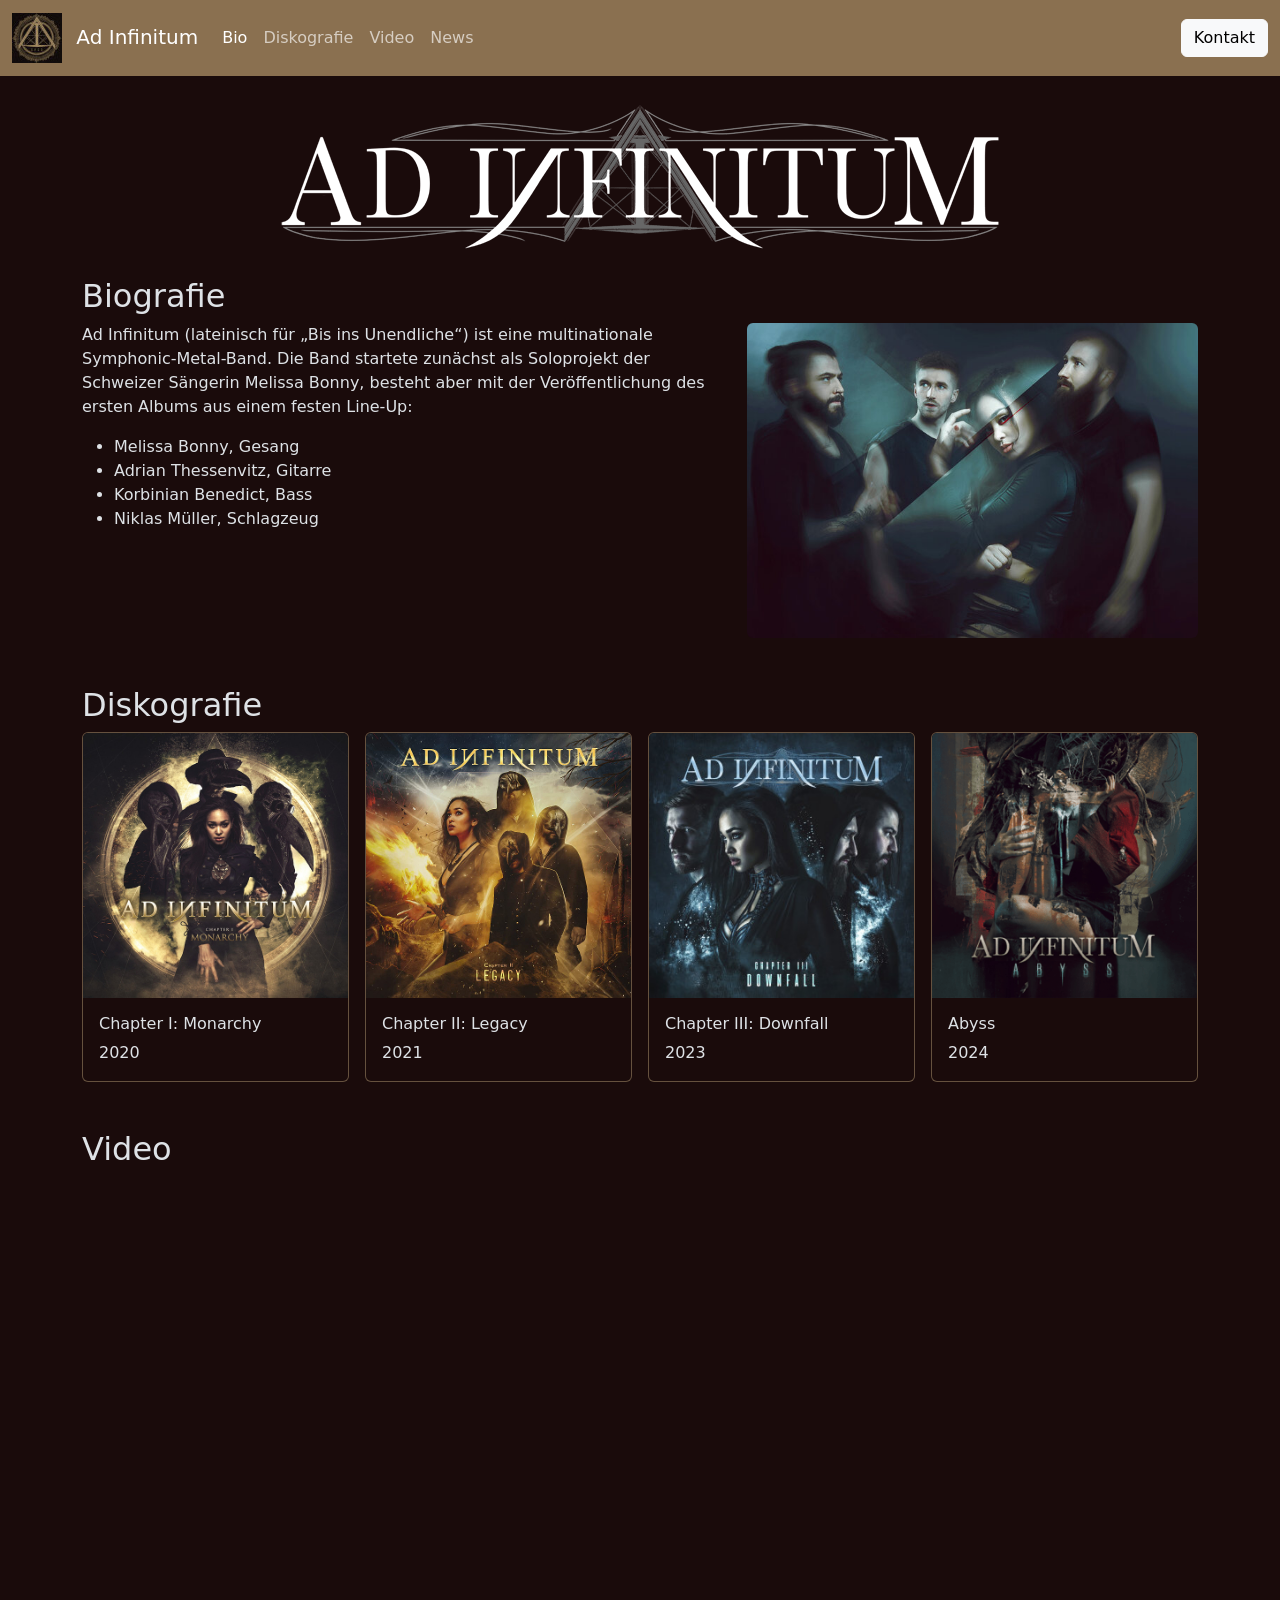
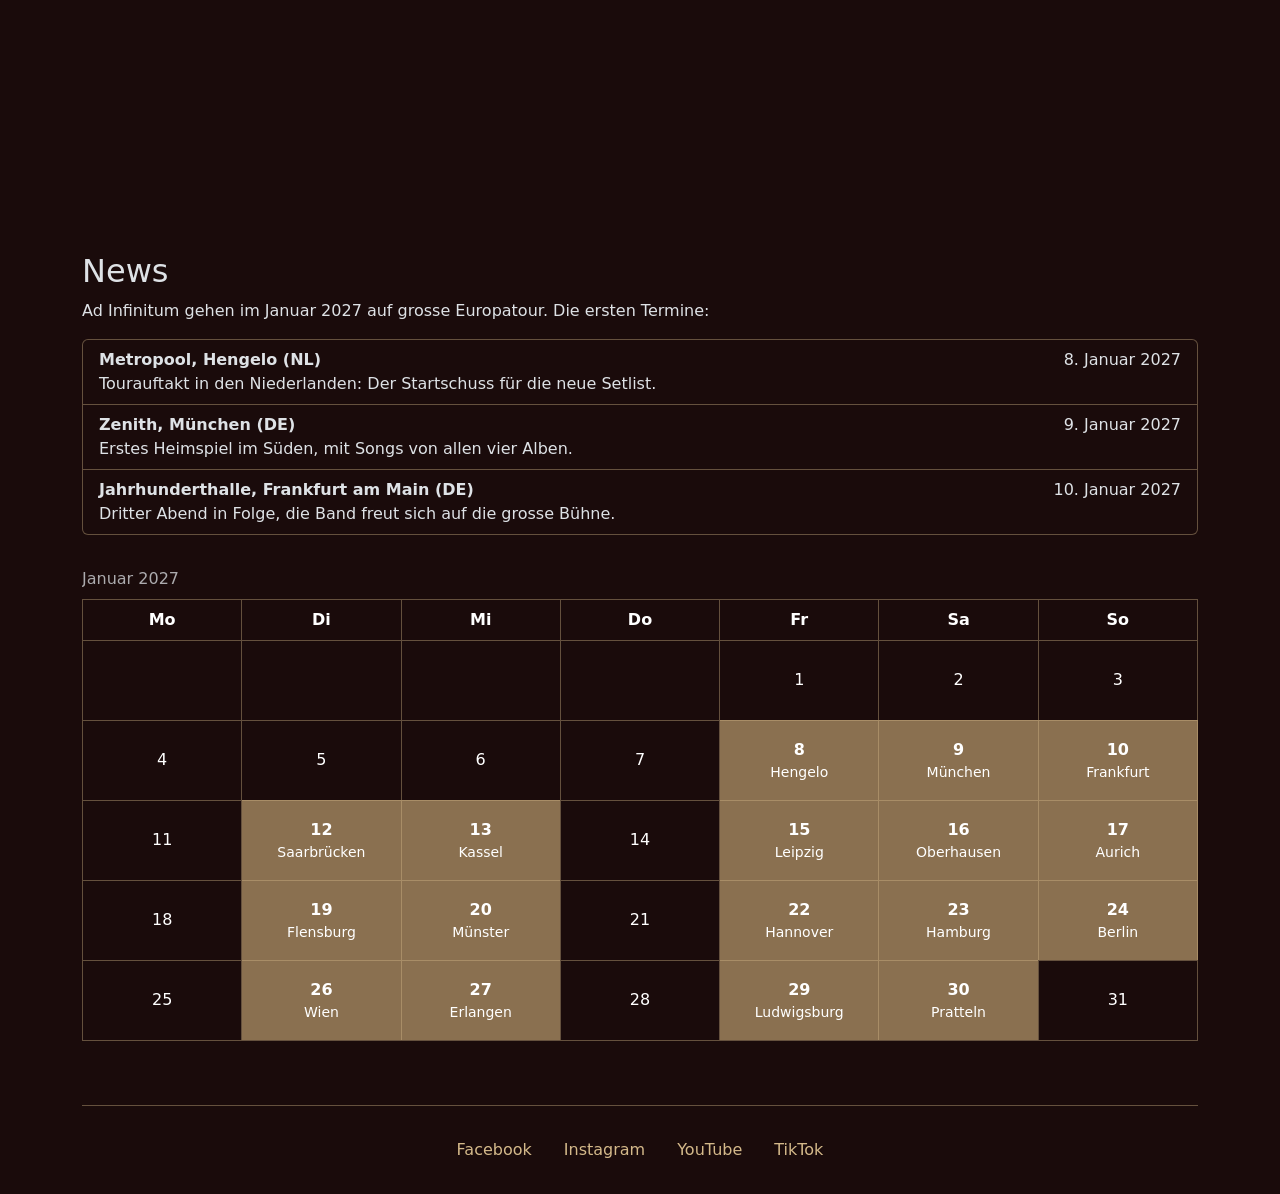
<file: index.html>
<!doctype html>
<html lang="de">
<head>
  <meta charset="utf-8">
  <meta name="viewport" content="width=device-width, initial-scale=1">
  <title>Ad Infinitum</title>
  <link href="assets/img/icon.png" rel="icon" type="image/png">
  <link href="vendor/bootstrap/bootstrap.min.css" rel="stylesheet">
  <link href="index.css" rel="stylesheet">
</head>
<body data-bs-theme="dark" data-bs-spy="scroll" data-bs-target="#mainNav">
  <nav id="mainNav" class="navbar navbar-expand-sm sticky-top bg-primary">
    <div class="container-fluid">
      <a class="navbar-brand" href="#">
        <img src="assets/img/icon.jpg" alt="Logo" width="50" height="50" class="d-inline-block me-2">
        Ad Infinitum
      </a>
      <button class="navbar-toggler"
          type="button"
          data-bs-toggle="collapse"
          data-bs-target="#navMenu"
          aria-controls="navMenu"
          aria-expanded="false"
          aria-label="Navigation umschalten">
        <span class="navbar-toggler-icon"></span>
      </button>
      <div class="collapse navbar-collapse" id="navMenu">
        <div class="navbar-nav me-auto">
          <a class="nav-link" href="#bio">Bio</a>
          <a class="nav-link" href="#albums">Diskografie</a>
          <a class="nav-link" href="#video">Video</a>
          <a class="nav-link" href="#news">News</a>
        </div>
        <a class="btn btn-light" href="form.html">Kontakt</a>
      </div>
    </div>
  </nav>
  <div class="container">
    <img src="assets/img/title.png" class="img-fluid d-block mx-auto mt-4 mb-3" alt="Ad Infinitum">
    <main>
      <section id="bio" class="mb-5">
        <h2>Biografie</h2>
        <div class="row">
          <div class="col-md-7">
            <p>
              Ad Infinitum (lateinisch für „Bis ins Unendliche“) ist eine multinationale
              Symphonic-Metal-Band. Die Band startete zunächst als Soloprojekt der Schweizer Sängerin
              Melissa Bonny, besteht aber mit der Veröffentlichung des ersten Albums aus einem festen
              Line-Up:
            </p>
            <ul>
              <li>Melissa Bonny, Gesang</li>
              <li>Adrian Thessenvitz, Gitarre</li>
              <li>Korbinian Benedict, Bass</li>
              <li>Niklas Müller, Schlagzeug</li>
            </ul>
          </div>
          <div class="col-md-5">
            <img class="img-fluid rounded"
                src="assets/img/band/band.jpg"
                width="640"
                height="446"
                alt="Bandfoto von Ad Infinitum: vier Bandmitglieder in düsterem, blaugrünem Licht">
          </div>
        </div>
      </section>
      <section id="albums" class="mb-5">
        <h2>Diskografie</h2>
        <div class="row row-cols-2 row-cols-md-4 g-3">
          <div class="col">
            <div class="card h-100">
              <img class="card-img-top h-auto"
                  src="assets/img/albums/Chapter_I_Monarchy.jpg"
                  width="300"
                  height="300"
                  alt="Albumcover von Chapter I: Monarchy">
              <div class="card-body">
                <h3 class="card-title h6">Chapter I: Monarchy</h3>
                <p class="card-text">2020</p>
              </div>
            </div>
          </div>
          <div class="col">
            <div class="card h-100">
              <img class="card-img-top h-auto"
                  src="assets/img/albums/Chapter_II_Legacy.jpg"
                  width="300"
                  height="300"
                  alt="Albumcover von Chapter II: Legacy">
              <div class="card-body">
                <h3 class="card-title h6">Chapter II: Legacy</h3>
                <p class="card-text">2021</p>
              </div>
            </div>
          </div>
          <div class="col">
            <div class="card h-100">
              <img class="card-img-top h-auto"
                  src="assets/img/albums/Chapter_III_Downfall.jpg"
                  width="300"
                  height="300"
                  alt="Albumcover von Chapter III: Downfall">
              <div class="card-body">
                <h3 class="card-title h6">Chapter III: Downfall</h3>
                <p class="card-text">2023</p>
              </div>
            </div>
          </div>
          <div class="col">
            <div class="card h-100">
              <img class="card-img-top h-auto"
                  src="assets/img/albums/Abyss.png"
                  width="300"
                  height="300"
                  alt="Albumcover von Abyss">
              <div class="card-body">
                <h3 class="card-title h6">Abyss</h3>
                <p class="card-text">2024</p>
              </div>
            </div>
          </div>
        </div>
      </section>
      <section id="video" class="mb-5">
        <h2>Video</h2>
        <div class="ratio ratio-16x9">
          <iframe src="https://www.youtube-nocookie.com/embed/Qk1akD6HVDU"
              title="Ad Infinitum - From The Ashes (Official Video)"
              allow="encrypted-media; picture-in-picture"
              referrerpolicy="strict-origin-when-cross-origin"
              allowfullscreen></iframe>
        </div>
      </section>
      <section id="news" class="mb-5">
        <h2>News</h2>
        <p>Ad Infinitum gehen im Januar 2027 auf grosse Europatour. Die ersten Termine:</p>
        <ul class="list-group">
          <li class="list-group-item">
            <div class="d-flex justify-content-between">
              <span class="fw-bold">Metropool, Hengelo (NL)</span>
              <time class="text-nowrap ms-3" datetime="2027-01-08">8. Januar 2027</time>
            </div>
            <p class="mb-0">Tourauftakt in den Niederlanden: Der Startschuss für die neue Setlist.</p>
          </li>
          <li class="list-group-item">
            <div class="d-flex justify-content-between">
              <span class="fw-bold">Zenith, München (DE)</span>
              <time class="text-nowrap ms-3" datetime="2027-01-09">9. Januar 2027</time>
            </div>
            <p class="mb-0">Erstes Heimspiel im Süden, mit Songs von allen vier Alben.</p>
          </li>
          <li class="list-group-item">
            <div class="d-flex justify-content-between">
              <span class="fw-bold">Jahrhunderthalle, Frankfurt am Main (DE)</span>
              <time class="text-nowrap ms-3" datetime="2027-01-10">10. Januar 2027</time>
            </div>
            <p class="mb-0">Dritter Abend in Folge, die Band freut sich auf die grosse Bühne.</p>
          </li>
        </ul>
        <div class="table-responsive mt-4">
          <table class="table table-bordered text-center align-middle calendar">
            <caption class="caption-top">Januar 2027</caption>
            <thead>
            <tr>
              <th scope="col">Mo</th>
              <th scope="col">Di</th>
              <th scope="col">Mi</th>
              <th scope="col">Do</th>
              <th scope="col">Fr</th>
              <th scope="col">Sa</th>
              <th scope="col">So</th>
            </tr>
            </thead>
            <tbody>
            <tr>
              <td></td>
              <td></td>
              <td></td>
              <td></td>
              <td>1</td>
              <td>2</td>
              <td>3</td>
            </tr>
            <tr>
              <td>4</td>
              <td>5</td>
              <td>6</td>
              <td>7</td>
              <td class="event">8<small class="d-none d-md-block">Hengelo</small></td>
              <td class="event">9<small class="d-none d-md-block">München</small></td>
              <td class="event">10<small class="d-none d-md-block">Frankfurt</small></td>
            </tr>
            <tr>
              <td>11</td>
              <td class="event">12<small class="d-none d-md-block">Saarbrücken</small></td>
              <td class="event">13<small class="d-none d-md-block">Kassel</small></td>
              <td>14</td>
              <td class="event">15<small class="d-none d-md-block">Leipzig</small></td>
              <td class="event">16<small class="d-none d-md-block">Oberhausen</small></td>
              <td class="event">17<small class="d-none d-md-block">Aurich</small></td>
            </tr>
            <tr>
              <td>18</td>
              <td class="event">19<small class="d-none d-md-block">Flensburg</small></td>
              <td class="event">20<small class="d-none d-md-block">Münster</small></td>
              <td>21</td>
              <td class="event">22<small class="d-none d-md-block">Hannover</small></td>
              <td class="event">23<small class="d-none d-md-block">Hamburg</small></td>
              <td class="event">24<small class="d-none d-md-block">Berlin</small></td>
            </tr>
            <tr>
              <td>25</td>
              <td class="event">26<small class="d-none d-md-block">Wien</small></td>
              <td class="event">27<small class="d-none d-md-block">Erlangen</small></td>
              <td>28</td>
              <td class="event">29<small class="d-none d-md-block">Ludwigsburg</small></td>
              <td class="event">30<small class="d-none d-md-block">Pratteln</small></td>
              <td>31</td>
            </tr>
            </tbody>
          </table>
        </div>
      </section>
    </main>
    <footer class="border-top py-4">
      <nav class="nav justify-content-center" aria-label="Social Media">
        <a class="nav-link" href="https://www.facebook.com/AdInfinitumMusic">Facebook</a>
        <a class="nav-link" href="https://instagram.com/adinfinitumofficial/">Instagram</a>
        <a class="nav-link" href="https://www.youtube.com/@adinfinitumofficial">YouTube</a>
        <a class="nav-link" href="https://www.tiktok.com/@adinfinitumofficial">TikTok</a>
      </nav>
    </footer>
  </div>
  <script src="vendor/bootstrap/bootstrap.bundle.min.js"></script>
</body>
</html>
</file>
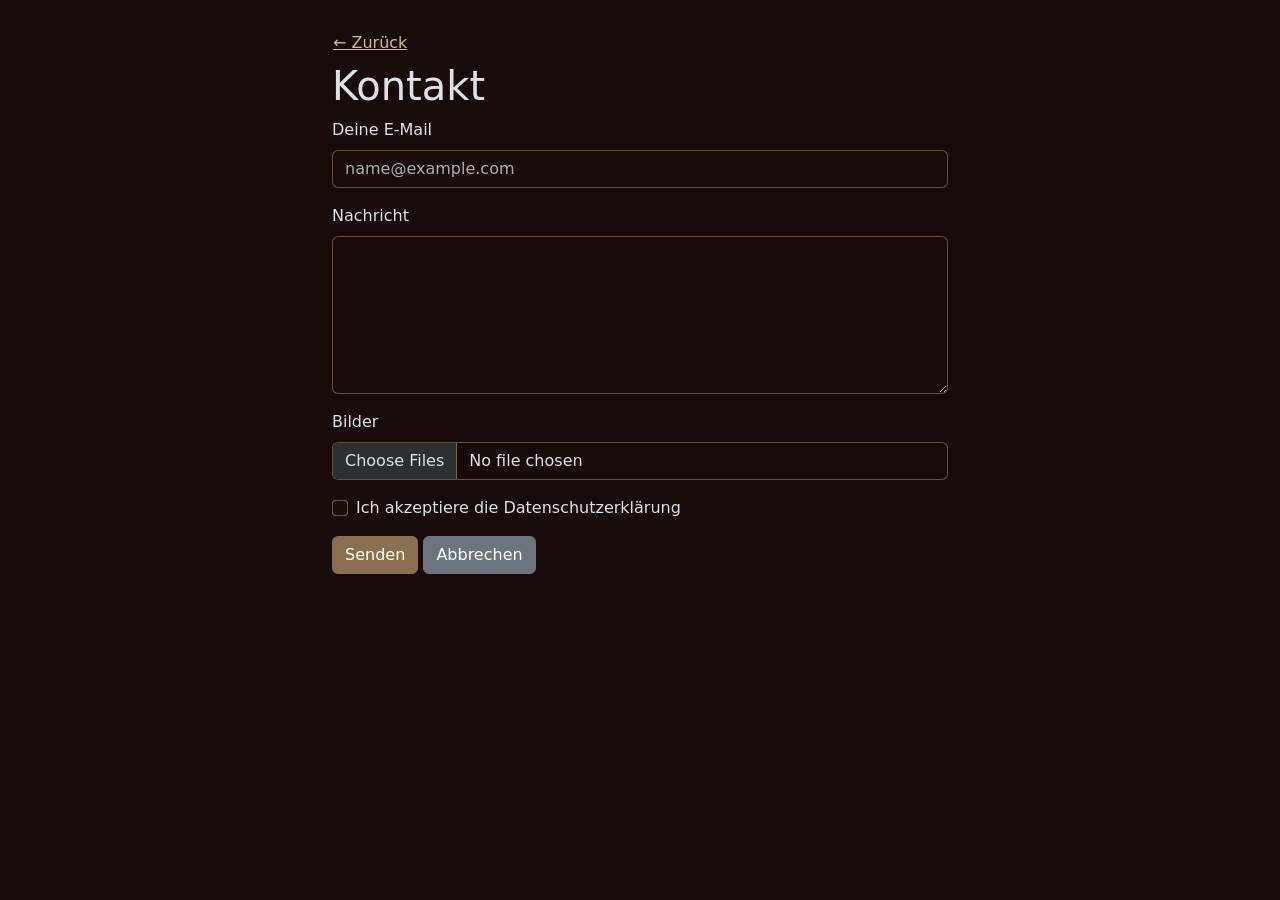
<file: form.html>
<!doctype html>
<html lang="de">
<head>
  <meta charset="utf-8">
  <meta name="viewport" content="width=device-width, initial-scale=1">
  <title>Kontakt - Ad Infinitum</title>
  <link href="assets/img/icon.png" rel="icon" type="image/png">
  <link href="vendor/bootstrap/bootstrap.min.css" rel="stylesheet">
  <link href="index.css" rel="stylesheet">
</head>
<body data-bs-theme="dark">
  <main class="container col-md-8 col-lg-6 my-4">
    <a class="btn btn-link px-0" href="index.html">&larr; Zurück</a>
    <h1>Kontakt</h1>
    <form>
      <div class="mb-3">
        <label for="email" class="form-label">Deine E-Mail</label>
        <input type="email" class="form-control" id="email" placeholder="name@example.com" required>
      </div>
      <div class="mb-3">
        <label for="message" class="form-label">Nachricht</label>
        <textarea class="form-control" id="message" rows="6" minlength="10" required></textarea>
      </div>
      <div class="mb-3">
        <label for="images" class="form-label">Bilder</label>
        <input type="file" class="form-control" id="images" accept="image/*" multiple>
      </div>
      <div class="form-check mb-3">
        <input type="checkbox" class="form-check-input" id="privacy" required>
        <label for="privacy" class="form-check-label">Ich akzeptiere die Datenschutzerklärung</label>
      </div>
      <button type="submit" class="btn btn-primary">Senden</button>
      <a class="btn btn-secondary" href="index.html">Abbrechen</a>
    </form>
  </main>
</body>
</html>
</file>
<file: index.css>
:root,
[data-bs-theme=dark] {
    --bs-primary: #8a7050;
    --bs-primary-rgb: 138, 112, 80;
    --bs-link-color: #d4b98a;
    --bs-link-color-rgb: 212, 185, 138;
    --bs-link-hover-color: #e6d2ad;
    --bs-link-hover-color-rgb: 230, 210, 173;
}

[data-bs-theme=dark] {
    --bs-body-bg: #1a0b0b;
    --bs-body-bg-rgb: 26, 11, 11;
    --bs-border-color: rgba(var(--bs-link-color-rgb), 0.4);
    --bs-border-color-translucent: var(--bs-border-color);
}

html {
    scroll-padding-top: 5rem;
}

.btn-primary {
    --bs-btn-bg: #8a7050;
    --bs-btn-border-color: #8a7050;
    --bs-btn-hover-bg: #7a6246;
    --bs-btn-hover-border-color: #7a6246;
    --bs-btn-active-bg: #6e583f;
    --bs-btn-active-border-color: #6e583f;
}

.calendar {
    table-layout: fixed;
}

.calendar td {
    height: 5rem;
}

.calendar .event {
    background-color: var(--bs-primary);
    font-weight: bold;
    transition: background-color 0.3s;
}

.calendar .event:hover {
    background-color: #6e583f;
}

.calendar small {
    font-weight: normal;
}
</file>
